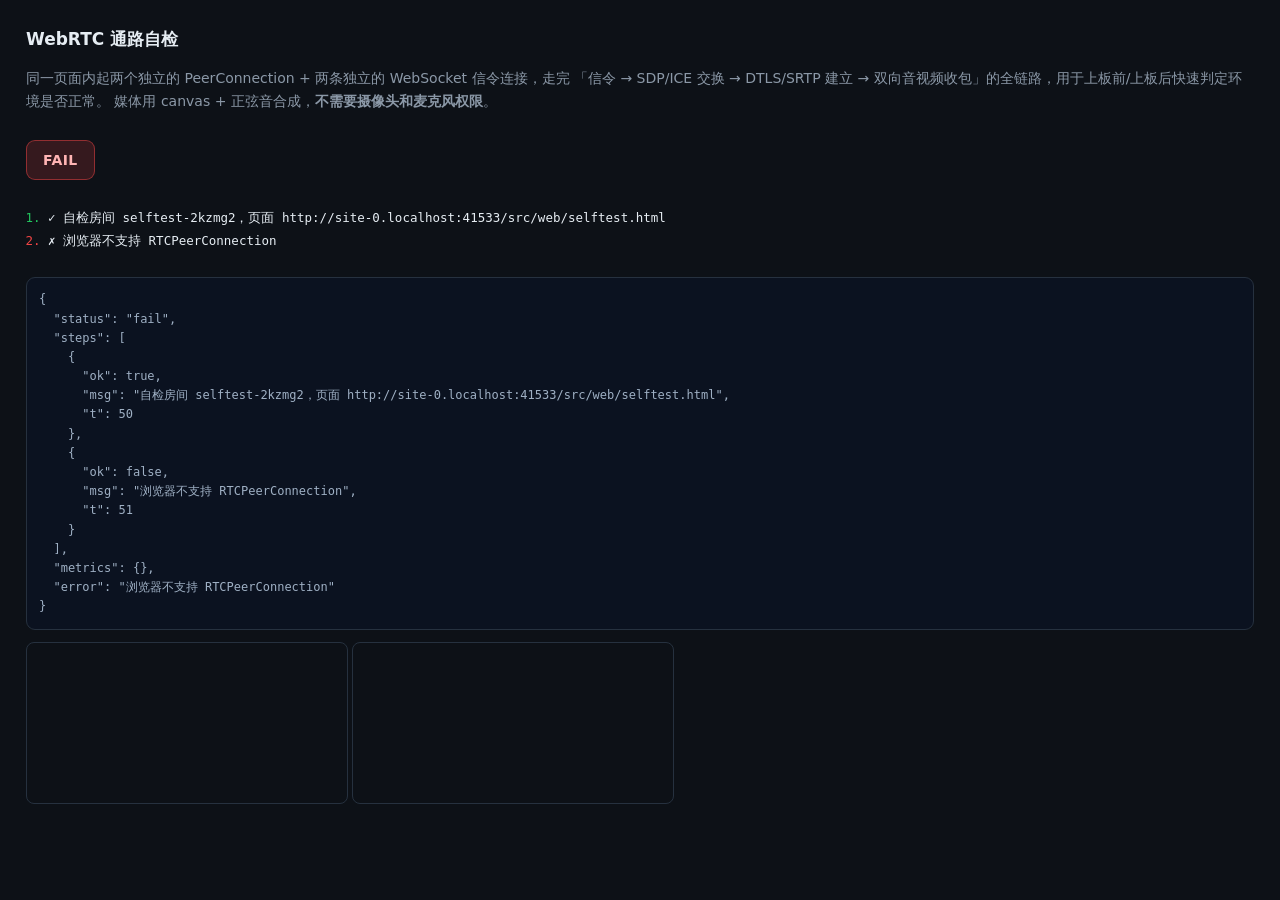
<file: src/web/selftest.html>
<!DOCTYPE html>
<html lang="zh-CN">
<head>
<meta charset="utf-8">
<title>WebRTC Self-test · demo-webrtc-call</title>
<style>
  :root{--bg:#0d1117;--card:#171f2b;--line:#26313f;--fg:#e6edf3;--muted:#8b98a7;--ok:#22c55e;--bad:#ef4444;--warn:#f59e0b;--mono:ui-monospace,Consolas,monospace}
  body{margin:0;padding:26px;background:var(--bg);color:var(--fg);font:14px/1.6 system-ui,"Noto Sans CJK SC","Microsoft YaHei",sans-serif}
  h1{font-size:17px;margin:0 0 4px} .muted{color:var(--muted)}
  #badge{display:inline-block;margin:14px 0;padding:8px 16px;border-radius:9px;font-weight:700;letter-spacing:.03em;background:#1d2836}
  #badge.pass{background:rgba(34,197,94,.18);color:#7ee2a8;border:1px solid rgba(34,197,94,.5)}
  #badge.fail{background:rgba(239,68,68,.18);color:#ffb4b4;border:1px solid rgba(239,68,68,.5)}
  #badge.running{background:rgba(245,158,11,.16);color:#ffd48a;border:1px solid rgba(245,158,11,.45)}
  ol{padding-left:22px} li{margin:3px 0;font-family:var(--mono);font-size:12.5px}
  li.ok::marker{color:var(--ok)} li.bad::marker{color:var(--bad)}
  pre{background:#0b1220;border:1px solid var(--line);border-radius:9px;padding:12px;overflow:auto;font-size:12px;color:#9fb0c4}
  table{border-collapse:collapse;margin-top:10px;font-family:var(--mono);font-size:12.5px}
  td,th{border:1px solid var(--line);padding:5px 10px;text-align:left;vertical-align:top}
  th{color:var(--muted);font-weight:600}
</style>
</head>
<body>
<h1>WebRTC 通路自检</h1>
<p class="muted">同一页面内起两个独立的 PeerConnection + 两条独立的 WebSocket 信令连接，走完
「信令 → SDP/ICE 交换 → DTLS/SRTP 建立 → 双向音视频收包」的全链路，用于上板前/上板后快速判定环境是否正常。
媒体用 canvas + 正弦音合成，<b>不需要摄像头和麦克风权限</b>。</p>

<div id="badge" class="running">RUNNING…</div>
<div id="steps"><ol id="logList"></ol></div>
<table id="metrics"><tbody></tbody></table>
<pre id="dump">{}</pre>
<video id="vA" autoplay muted playsinline style="width:320px;border:1px solid #26313f;border-radius:8px"></video>
<video id="vB" autoplay muted playsinline style="width:320px;border:1px solid #26313f;border-radius:8px"></video>

<script>
'use strict';
const R = { status: 'running', steps: [], metrics: {}, error: null };
window.__selftest = R;

const badge = document.getElementById('badge');
const list = document.getElementById('logList');
const dump = document.getElementById('dump');

function render() {
  badge.textContent = R.status.toUpperCase();
  badge.className = R.status;
  list.innerHTML = R.steps.map((s) =>
    `<li class="${s.ok ? 'ok' : 'bad'}">${s.ok ? '✓' : '✗'} ${s.msg}</li>`).join('');
  const rows = Object.entries(R.metrics).map(([k, v]) => `<tr><th>${k}</th><td>${v}</td></tr>`).join('');
  document.querySelector('#metrics tbody').innerHTML = rows;
  dump.textContent = JSON.stringify(R, null, 2);
  window.__selftest = JSON.parse(JSON.stringify(R));
}

function step(ok, msg) { R.steps.push({ ok, msg, t: Math.round(performance.now()) }); render(); return ok; }
function fail(msg) { R.status = 'fail'; R.error = msg; step(false, msg); render(); }

function synthStream() {
  const cv = document.createElement('canvas');
  cv.width = 640; cv.height = 360;
  const ctx = cv.getContext('2d');
  let n = 0;
  setInterval(() => {
    n++;
    ctx.fillStyle = `hsl(${(n * 3) % 360} 70% 25%)`;
    ctx.fillRect(0, 0, 640, 360);
    ctx.fillStyle = '#fff'; ctx.font = '600 28px sans-serif';
    ctx.fillText('frame ' + n, 24, 60);
  }, 33);
  const tracks = [...cv.captureStream(30).getVideoTracks()];
  try {
    const ac = new AudioContext();
    const osc = ac.createOscillator(); const g = ac.createGain(); const dst = ac.createMediaStreamDestination();
    osc.frequency.value = 440; g.gain.value = 0.05; osc.connect(g); g.connect(dst); osc.start();
    tracks.push(...dst.stream.getAudioTracks());
    ac.resume?.().catch(() => {});
  } catch (e) { /* 音频不可用不影响视频通路的判定 */ }
  return new MediaStream(tracks);
}

class Endpoint {
  constructor(tag, room, name) {
    this.tag = tag; this.room = room; this.name = name;
    this.id = null; this.peerId = null; this.ws = null; this.pc = null;
    this.stream = synthStream();
    this.makingOffer = false; this.ignoreOffer = false; this.answerPending = false;
    this.connected = false; this.remoteTracks = 0;
  }

  connect() {
    const proto = location.protocol === 'https:' ? 'wss' : 'ws';
    return new Promise((resolve, reject) => {
      const ws = new WebSocket(`${proto}://${location.host}/ws`);
      this.ws = ws;
      const to = setTimeout(() => reject(new Error(this.tag + ' 信令连接超时')), 8000);
      ws.onopen = () => ws.send(JSON.stringify({ type: 'join', room: this.room, name: this.name }));
      ws.onerror = () => { clearTimeout(to); reject(new Error(this.tag + ' 信令连接错误')); };
      ws.onmessage = (ev) => {
        const m = JSON.parse(ev.data);
        if (m.type === 'welcome') {
          clearTimeout(to);
          this.id = m.id;
          step(true, `${this.tag} 收到 welcome id=${m.id}，房间已有 ${m.peers.length} 人`);
          m.peers.forEach((p) => this.attach(p.id, p.name));
          resolve(m);
        } else if (m.type === 'peer-join') {
          step(true, `${this.tag} 看到 ${m.peer.name} 加入`);
          this.attach(m.peer.id, m.peer.name);
        } else if (m.type === 'signal') {
          this.onSignal(m.from, m.data || {});
        } else if (m.type === 'error') {
          step(false, `${this.tag} 服务器错误：${m.message}`);
        }
      };
    });
  }

  send(o) { if (this.ws?.readyState === 1) this.ws.send(JSON.stringify(o)); }

  attach(peerId, peerName) {
    if (this.pc && this.peerId === peerId) return;      // 防止 welcome / peer-join 重复建连
    this.peerId = peerId; this.peerName = peerName;
    const pc = new RTCPeerConnection({ iceServers: [] });
    this.pc = pc;
    for (const t of this.stream.getTracks()) pc.addTrack(t, this.stream);

    pc.onicecandidate = ({ candidate }) => this.send({ type: 'signal', to: peerId, data: { candidate } });
    pc.onnegotiationneeded = async () => {
      if (this.tag === 'B') return;            // 只有 A 主动 offer，B 用 answer 带上自己的媒体
      try {
        this.makingOffer = true;
        await pc.setLocalDescription();
        this.send({ type: 'signal', to: peerId, data: { description: pc.localDescription } });
        step(true, `A 发出 offer (${pc.localDescription.sdp.length} B)`);
      } finally { this.makingOffer = false; }
    };
    pc.ontrack = ({ track }) => {
      this.remoteTracks++;
      step(true, `${this.tag} 收到远端 ${track.kind} 轨道`);
    };
    pc.onconnectionstatechange = () => {
      if (pc.connectionState === 'connected') this.connected = true;
      step(pc.connectionState !== 'failed', `${this.tag} 连接状态 ${pc.connectionState}`);
    };
    pc.onicecandidateerror = (e) => step(false, `${this.tag} ICE 错误 ${e.errorCode} ${e.errorText}`);
  }

  async onSignal(from, d) {
    if (!this.pc) this.attach(from, from);
    if (d.description) {
      const desc = d.description;
      const pc = this.pc;
      const ready = !this.makingOffer && (pc.signalingState === 'stable' || this.answerPending);
      const collision = desc.type === 'offer' && !ready;
      this.ignoreOffer = !this.polite() && collision;
      if (this.ignoreOffer) return;
      this.answerPending = desc.type === 'answer';
      await pc.setRemoteDescription(desc);
      this.answerPending = false;
      if (desc.type === 'offer') {
        await pc.setLocalDescription();
        this.send({ type: 'signal', to: from, data: { description: pc.localDescription } });
        step(true, `${this.tag} 回复 answer（含本端媒体）`);
      }
    } else if ('candidate' in d) {
      try { await this.pc.addIceCandidate(d.candidate); } catch (e) { /* ignore */ }
    }
  }

  polite() { return this.tag === 'B'; }

  async stats() {
    const rep = await this.pc.getStats();
    const o = {};
    rep.forEach((s) => {
      if (s.type === 'inbound-rtp') o['in_' + s.kind] = { bytes: s.bytesReceived, fps: s.framesPerSecond || 0, w: s.frameWidth, h: s.frameHeight, lost: s.packetsLost || 0 };
      if (s.type === 'outbound-rtp') o['out_' + s.kind] = { bytes: s.bytesSent, fps: s.framesPerSecond || 0, w: s.frameWidth, h: s.frameHeight };
      if (s.type === 'transport' && s.dtlsState) o.dtls = s.dtlsState;
    });
    const selected = [...rep.values()].find((s) => s.type === 'candidate-pair' && s.state === 'succeeded' && s.nominated !== false)
      || [...rep.values()].find((s) => s.type === 'candidate-pair' && s.state === 'succeeded');
    if (selected) {
      const g = (id) => rep.get(id);
      const l = g(selected.localCandidateId), r = g(selected.remoteCandidateId);
      o.candidate = `${l?.candidateType || '?'} ${l?.protocol || ''} ${(l?.address || '?')}:${l?.port || ''} → ${r?.address || '?'}:${r?.port || ''}`;
      if (typeof selected.currentRoundTripTime === 'number') o.rtt_ms = Math.round(selected.currentRoundTripTime * 1000);
    }
    return o;
  }
}

async function run() {
  const room = 'selftest-' + Math.random().toString(36).slice(2, 8);
  step(true, `自检房间 ${room}，页面 ${location.href}`);

  if (!window.RTCPeerConnection) return fail('浏览器不支持 RTCPeerConnection');
  if (!navigator.mediaDevices?.getUserMedia) step(false, '无 getUserMedia（合成信号不影响判定）');

  const A = new Endpoint('A', room, 'selftest-A');
  const B = new Endpoint('B', room, 'selftest-B');

  await A.connect();
  await B.connect();
  // B 是后加入的一方，A 的 welcome 里还没有 B；这里让 A 主动对 B 建连
  if (!A.pc) A.attach(B.id, 'selftest-B');

  const deadline = Date.now() + 30000;
  while (Date.now() < deadline && !(A.connected && B.connected)) {
    await new Promise((r) => setTimeout(r, 300));
  }
  window.__A = A; window.__B = B;      // 便于失败后从控制台/CDP 取候选与状态
  if (!(A.connected && B.connected)) return fail('30 秒内未能建立 P2P 连接（检查 ICE/防火墙）');
  step(true, '双向 PeerConnection 均为 connected');

  document.getElementById('vA').srcObject = B.stream;
  document.getElementById('vB').srcObject = A.stream;

  const s1a = await A.stats(), s1b = await B.stats();
  await new Promise((r) => setTimeout(r, 3000));
  const s2a = await A.stats(), s2b = await B.stats();

  const dA = (s2a.in_video?.bytes || 0) - (s1a.in_video?.bytes || 0);
  const dB = (s2b.in_video?.bytes || 0) - (s1b.in_video?.bytes || 0);
  const aA = (s2a.in_audio?.bytes || 0) - (s1a.in_audio?.bytes || 0);
  const aB = (s2b.in_audio?.bytes || 0) - (s1b.in_audio?.bytes || 0);

  R.metrics = {
    'ICE 候选对 / RTT': `${s2a.candidate || '—'} · ${s2a.rtt_ms ?? '—'} ms`,
    'DTLS 状态': s2a.dtls || '—',
    'A ← B 视频（3s 增量）': `${dA} B · ${s2a.in_video?.w || 0}x${s2a.in_video?.h || 0} · ${Math.round((s2a.in_video?.fps || 0))} fps`,
    'B ← A 视频（3s 增量）': `${dB} B · ${s2b.in_video?.w || 0}x${s2b.in_video?.h || 0} · ${Math.round((s2b.in_video?.fps || 0))} fps`,
    'A ← B 音频（3s 增量）': `${aA} B`,
    'B ← A 音频（3s 增量）': `${aB} B`,
  };
  render();

  const ok1 = dA > 5000, ok2 = dB > 5000;
  step(ok1, `A 侧收到 B 的视频码流 ${dA} B / 3s`);
  step(ok2, `B 侧收到 A 的视频码流 ${dB} B / 3s`);
  step(B.remoteTracks >= 2, `B 收到远端轨道数 ${B.remoteTracks}`);
  step(A.remoteTracks >= 2, `A 收到远端轨道数 ${A.remoteTracks}`);
  if (aA > 0 && aB > 0) {
    step(true, `双向音频码流正常：A←B ${aA} B / B←A ${aB} B`);
  } else {
    step(true, '音频增量为 0：合成用的 AudioContext 在无用户手势时被自动播放策略挂起，属预期；'
             + '带真实麦克风（或页面上点过一下）时会有数据');
  }

  if (ok1 && ok2 && A.remoteTracks >= 2 && B.remoteTracks >= 2) {
    R.status = 'pass';
    step(true, '自检通过：信令、ICE、DTLS、SRTP、双向音视频全部正常');
  } else {
    fail('媒体通路数据不足，判定失败');
  }
  render();
}

run().catch((e) => fail('自检异常：' + (e?.message || e)));
</script>
</body>
</html>
</file>
